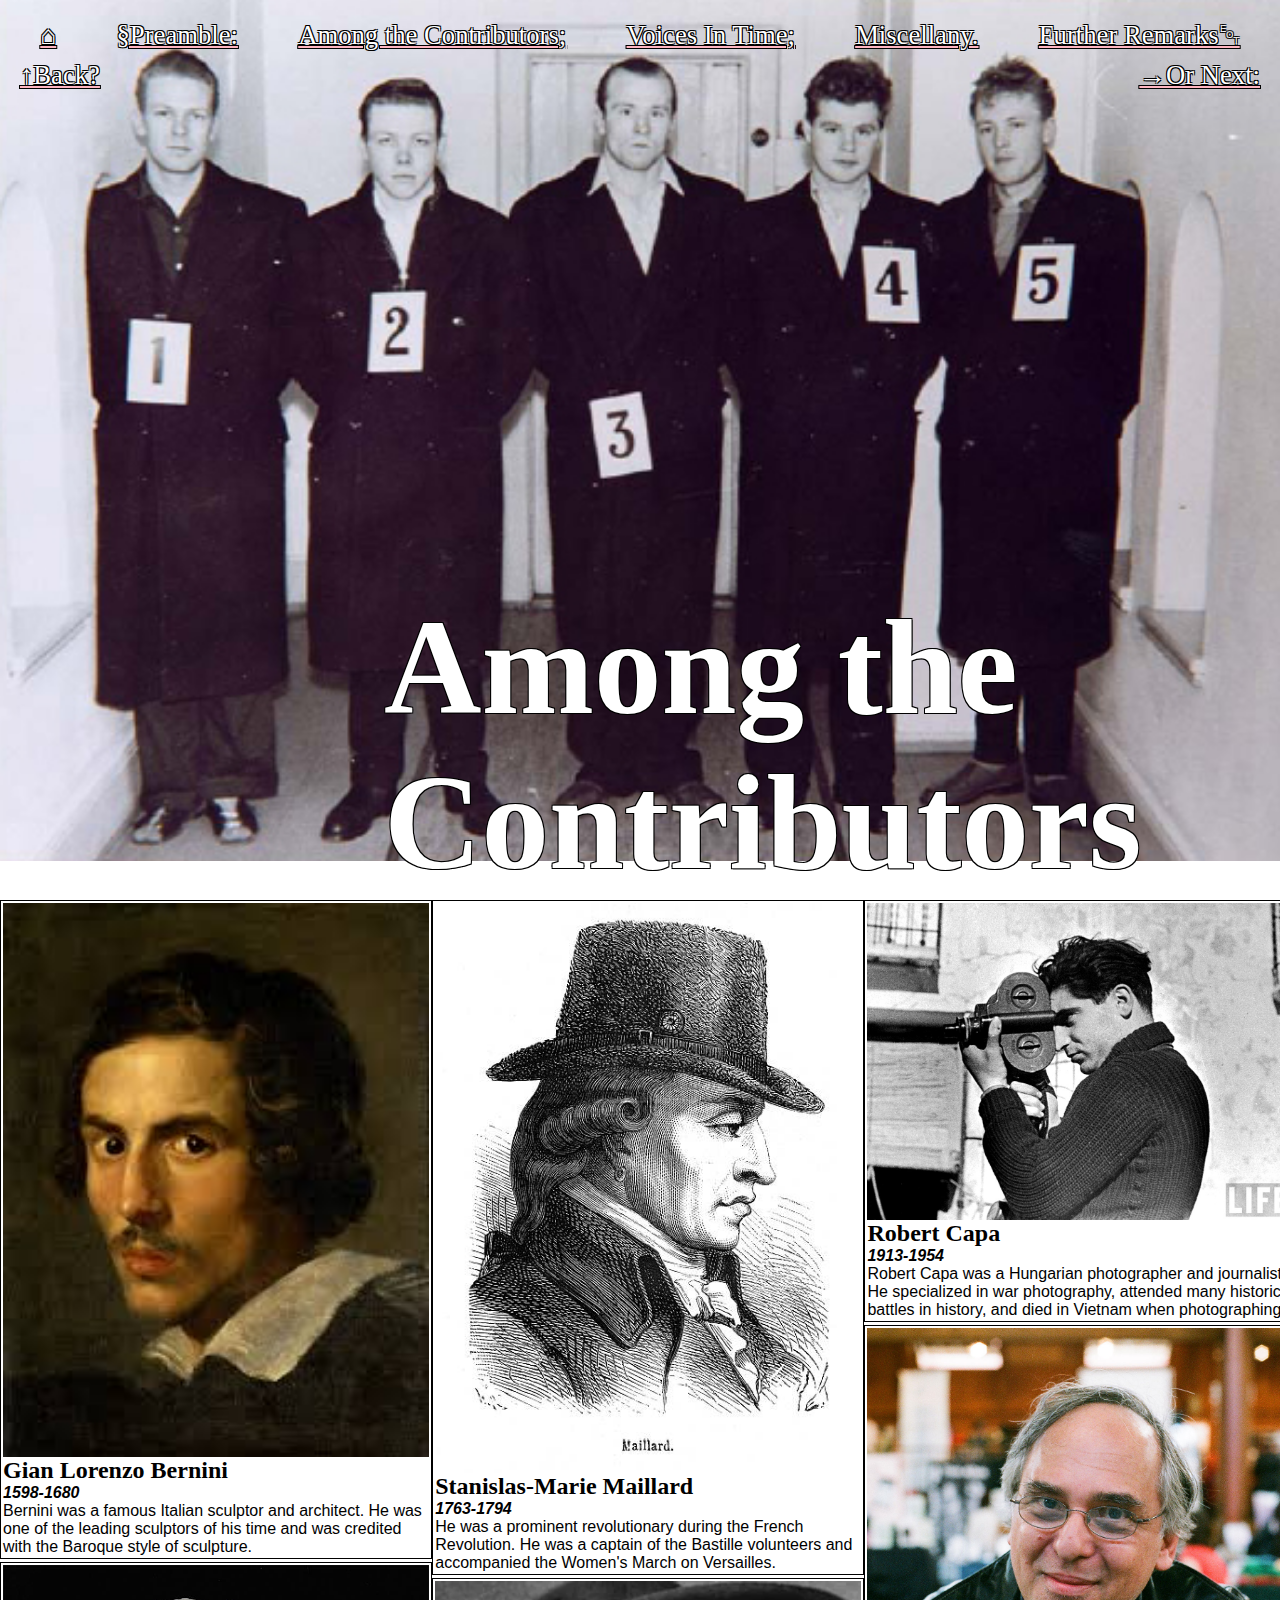
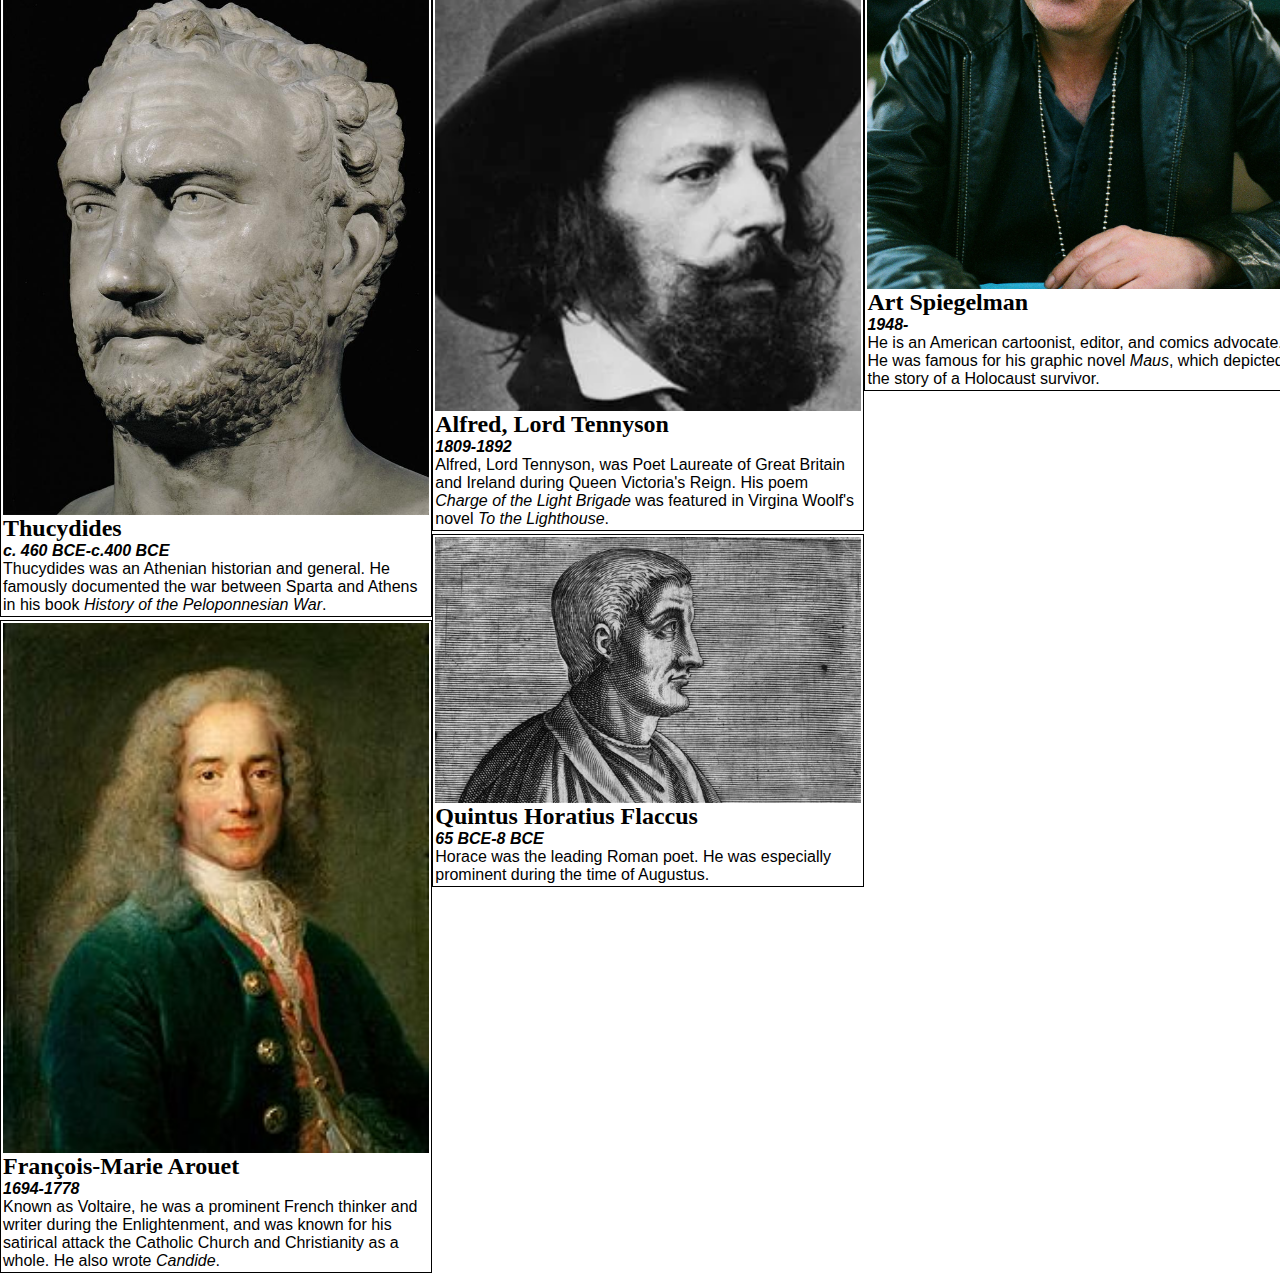
<file: amongTheContributors/amongTheContributors.html>
<!DOCTYPE html>
<html lang="en">
<head>
    <meta charset="UTF-8">
    <title>Curation :: Among The Contributor</title>
    <meta charset="UTF-8">
    <title>Alex Wu :: Preamble</title>
    <link rel="icon" href="../src/icon.png"/>
    <script src="../showdown.js"></script>
    <script src="../common.js" defer></script>
    <script src="../jquery-3.3.1.js"></script>
    <script src="../remarkable.js"></script>
    <link rel="stylesheet" href="../common.css">
    <link rel="stylesheet" href="amongTheContributors.css">
</head>
<body>
<div id="sections">
    <p><a href="../index.html">⌂</a></p>
    <p><a href="../preamble/preamble.html">§Preamble:</a></p>
    <p><a href="../amongTheContributors/amongTheContributors.html">Among the Contributors;</a></p>
    <p><a href="../voicesInTime/voicesInTime.html">Voices In Time;</a></p>
    <p><a href="../miscellany/miscellany.html">Miscellany.</a></p>
    <p><a href="../furtherRemarks/furtherRemarks.html">Further Remarks␄</a></p>
</div>
<div id="directions">
    <p><a href="../index.html" id="back">↑Back?</a></p>
    <p><a href="../voicesInTime/voicesInTime.html" id="next">→Or Next:</a></p>
</div>
<div id="titleFrame">
    <img id="titleImage"
         src="../src/Fredrik Fasting Torgersen Police Lineup, 1957.jpg"/>
    <h1 id="title">Among the Contributors</h1>
</div>
<div id="contentContainer">
    <div class="contentSubCont">
        <div class="contributor" id="grid4">
            <img src="../src/Bernini.jpg"/>
            <div class="textContainer">
                <h2 class="name">Gian Lorenzo Bernini</h2>
                <p class="dates">1598-1680</p>
                <p class="desc">Bernini was a famous Italian sculptor and architect. He was one of the leading sculptors
                    of his time and was credited with the Baroque style of sculpture.</p>
            </div>
        </div>
        <div class="contributor" id="grid2">
            <img src="../src/Thucydides.jpg" height="1024" width="794"/>
            <div class="textContainer">
                <h2 class="name">Thucydides</h2>
                <p class="dates">c. 460 BCE-c.400 BCE</p>
                <p class="desc">Thucydides was an Athenian historian and general. He famously documented the war between
                    Sparta and Athens in his book <em>History of the Peloponnesian War</em>.</p>
            </div>
        </div>
        <div class="contributor" id="grid7">
            <img src="../src/Voltaire.jpg"/>
            <div class="textContainer">
                <h2 class="name">François-Marie Arouet</h2>
                <p class="dates">1694-1778</p>
                <p class="desc">Known as Voltaire, he was a prominent French thinker and writer during the
                    Enlightenment, and was known for his satirical attack the Catholic Church and Christianity as a
                    whole. He also wrote <em>Candide</em>.</p>
            </div>
        </div>
    </div>
    <div class="contentSubCont">
        <div class="contributor" id="grid8">
            <img src="../src/Stanislas-Marie Maillard.jpg"/>
            <div class="textContainer">
                <h2 class="name">Stanislas-Marie Maillard</h2>
                <p class="dates">1763-1794</p>
                <p class="desc">He was a prominent revolutionary during the French Revolution. He was a captain of the
                    Bastille volunteers and accompanied the Women's March on Versailles.</p>
            </div>
        </div>
        <div class="contributor" id="grid5">
            <img src="../src/Alfred, Lord Tennyson.webp"/>
            <div class="textContainer">
                <h2 class="name">Alfred, Lord Tennyson</h2>
                <p class="dates">1809-1892</p>
                <p class="desc">Alfred, Lord Tennyson, was Poet Laureate of Great Britain and Ireland during Queen
                    Victoria's Reign. His poem <em>Charge of the Light Brigade</em> was featured in Virgina Woolf's
                    novel <em>To the Lighthouse</em>.</p>
            </div>
        </div>
        <div class="contributor" id="grid6">
            <img src="../src/Horace.jpg"/>
            <div class="textContainer">
                <h2 class="name">Quintus Horatius Flaccus</h2>
                <p class="dates">65 BCE-8 BCE</p>
                <p class="desc">Horace was the leading Roman poet. He was especially prominent during the time of
                    Augustus.</p>
            </div>
        </div>
    </div>
    <div class="contentSubCont">
        <div class="contributor" id="grid1">
            <img src="../src/Robert Capa.jpg"/>
            <div class="textContainer">
                <h2 class="name">Robert Capa</h2>
                <p class="dates">1913-1954</p>
                <p class="desc">Robert Capa was a Hungarian photographer and journalist. He specialized in war
                    photography, attended many historic battles in history, and died in Vietnam when photographing.</p>
            </div>
        </div>
        <div class="contributor" id="grid3">
            <img src="../src/Art Spiegelman.jpg"/>
            <div class="textContainer">
                <h2 class="name">Art Spiegelman</h2>
                <p class="dates">1948-</p>
                <p class="desc">He is an American cartoonist, editor, and comics advocate. He was famous for his graphic
                    novel <em>Maus</em>, which depicted the story of a Holocaust survivor.</p></div>
        </div>
    </div>
</div>
</body>
</html>
</file>
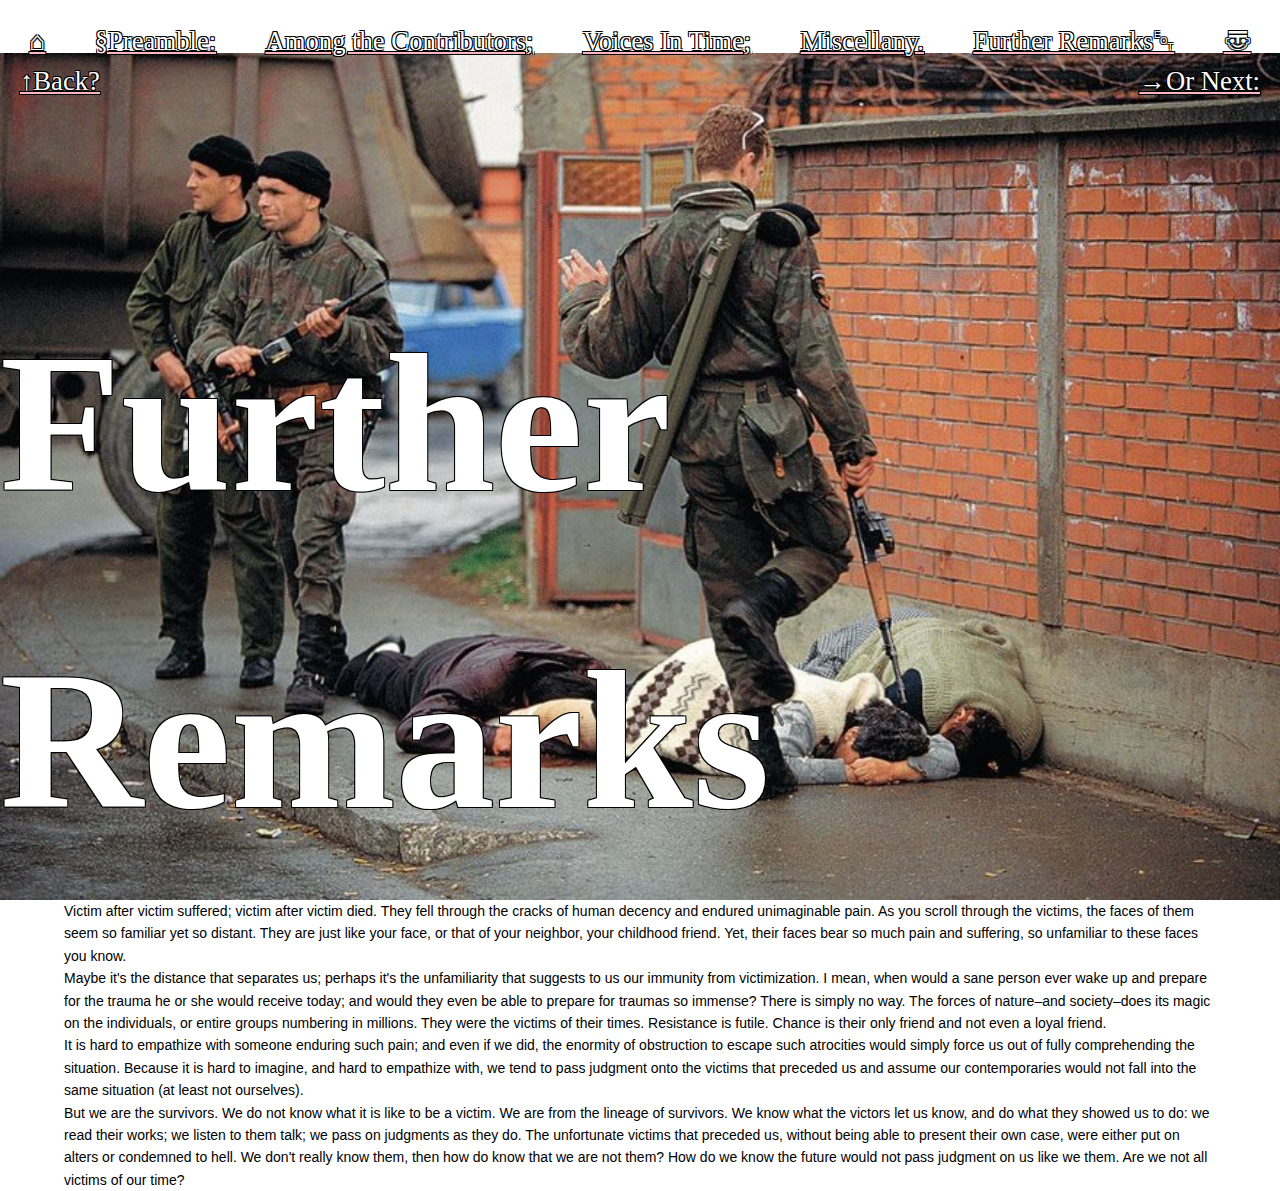
<file: furtherRemarks/furtherRemarks.html>
<!DOCTYPE html>
<html lang="en">
<head>
    <meta charset="UTF-8">
    <title>Alex Wu :: Further Remarks</title>
    <link rel="stylesheet" type="text/css" href="../markdown.css"/>
    <link rel="icon" href="../src/icon.png"/>
    <script src="../showdown.js"></script>
    <script src="../common.js" defer></script>
    <script src="../jquery-3.3.1.js"></script>
    <script src="../remarkable.js"></script>
    <link rel="stylesheet" href="../common.css">
    <style>
        *{
            padding:0;
            margin: 0;
        }
        #titleImage {
            width: 100%;
            position: absolute;
            bottom:0;
            z-index: 0;
        }
        #title {
            position: absolute;
            right: 10%;
            z-index: 3;
            bottom: 0;
            font-size: 22vh;
            color: white;
            font-family: Clarendon;
        }
        #titleFrame {
            width:100%;
            position: relative;
            top: 0;
            overflow: hidden;
            height: 100vh;
        }
    </style>
</head>
<body>
<div id="sections">
    <p><a href="../index.html">⌂</a></p>
    <p><a href="../preamble/preamble.html">§Preamble:</a></p>
    <p><a href="../amongTheContributors/amongTheContributors.html">Among the Contributors;</a></p>
    <p><a href="../voicesInTime/voicesInTime.html">Voices In Time;</a></p>
    <p><a href="../miscellany/miscellany.html">Miscellany.</a></p>
    <p><a href="../furtherRemarks/furtherRemarks.html">Further Remarks␄</a></p>
    <p><a>〠</a></p>
</div>
<div id="directions">
    <p><a href="../index.html" id="back">↑Back?</a></p>
    <p><a href="../voicesInTime/voicesInTime.html" id="next">→Or Next:</a></p>
</div>
<div id="titleFrame">
    <img id="titleImage"
         src="../src/Bosnia, Haviv, 1992.jpg"/>
    <h1 id="title">Further Remarks</h1>
</div>
<p id="furtherRemarks" class="markdown">
</body>
</html>
</file>
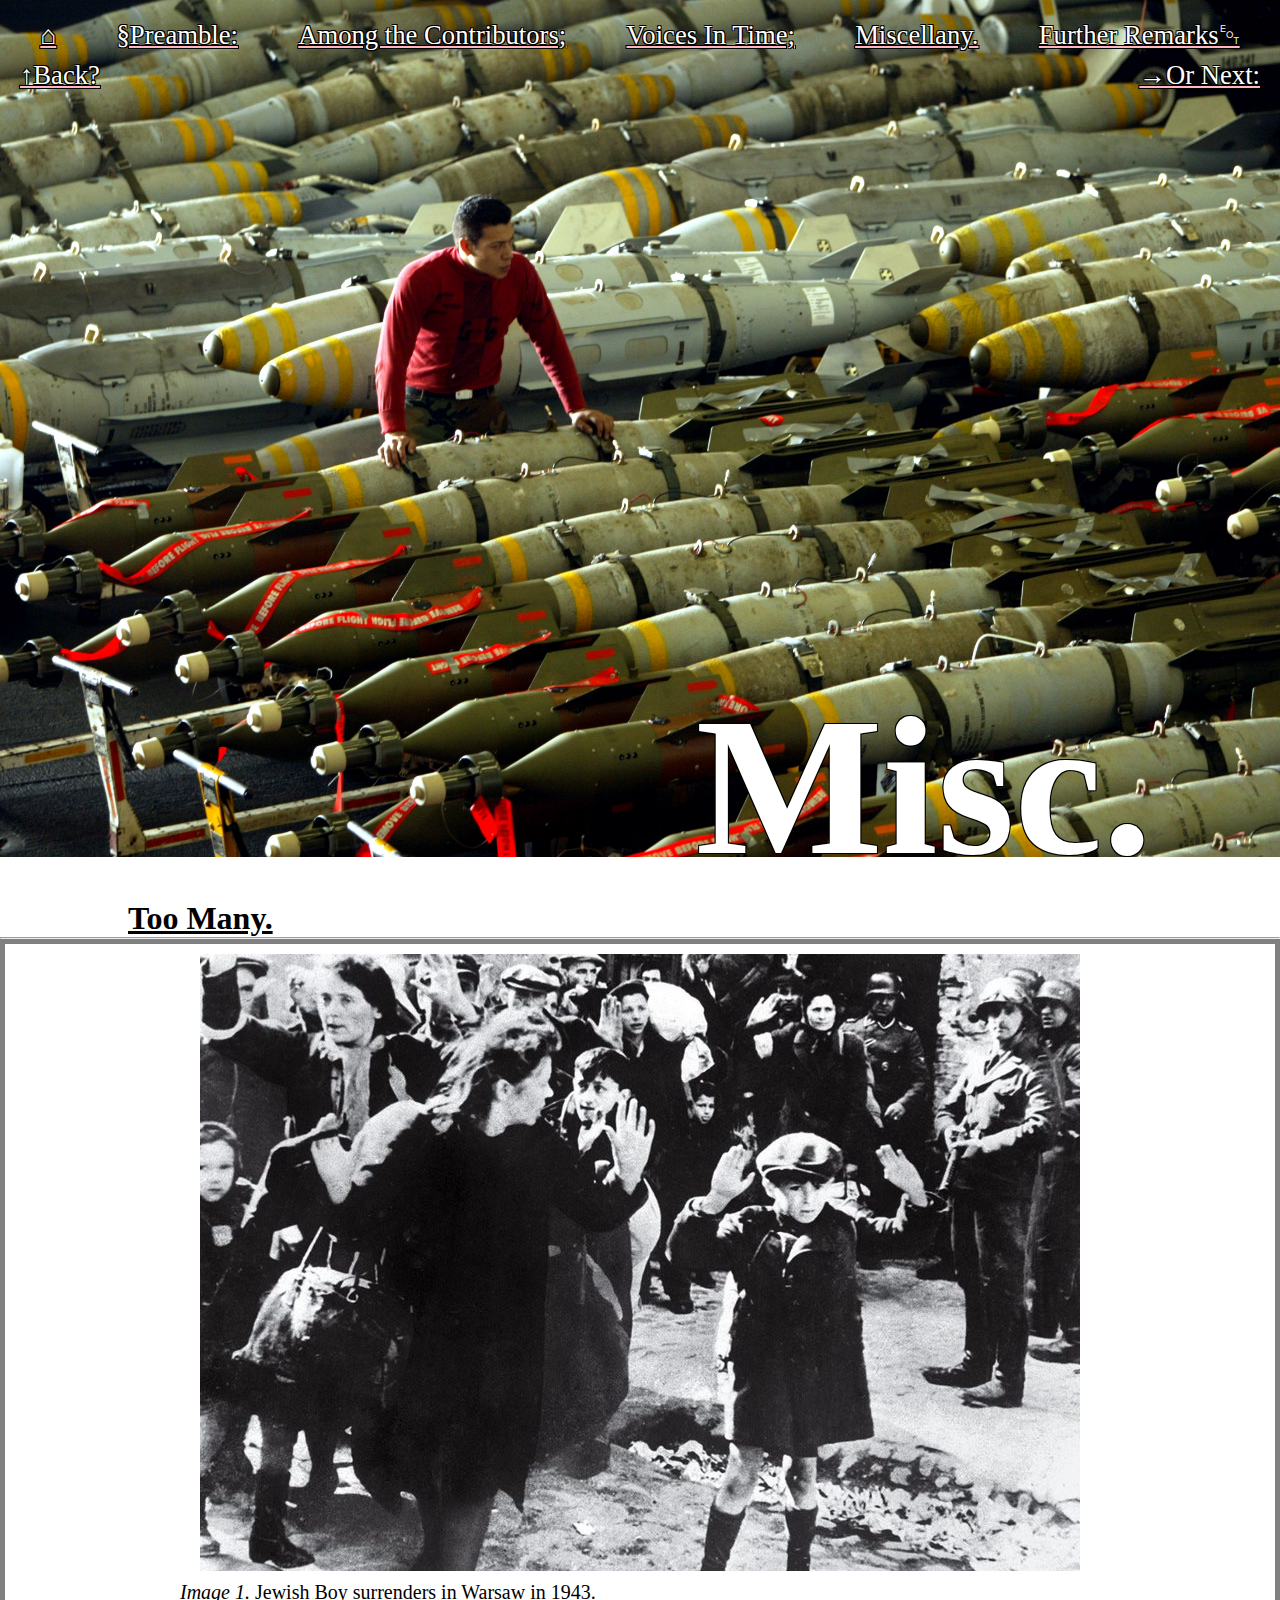
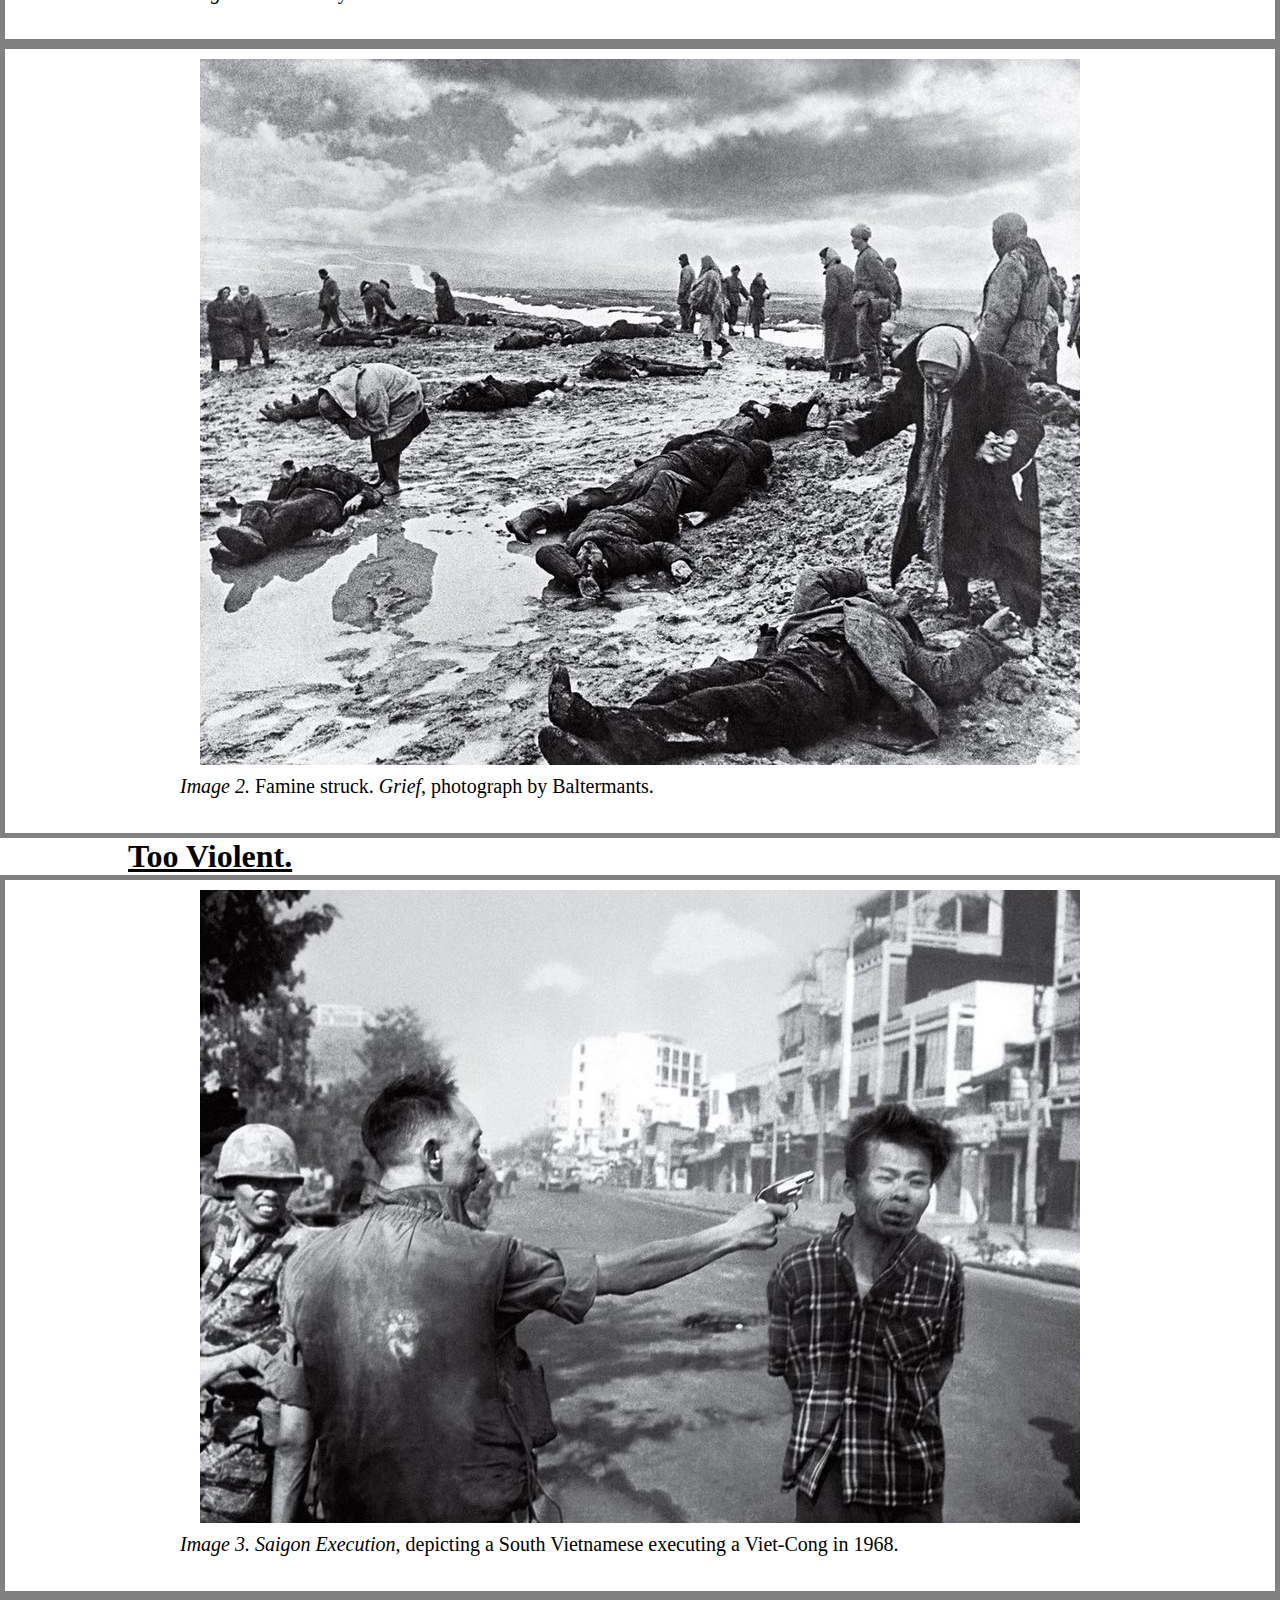
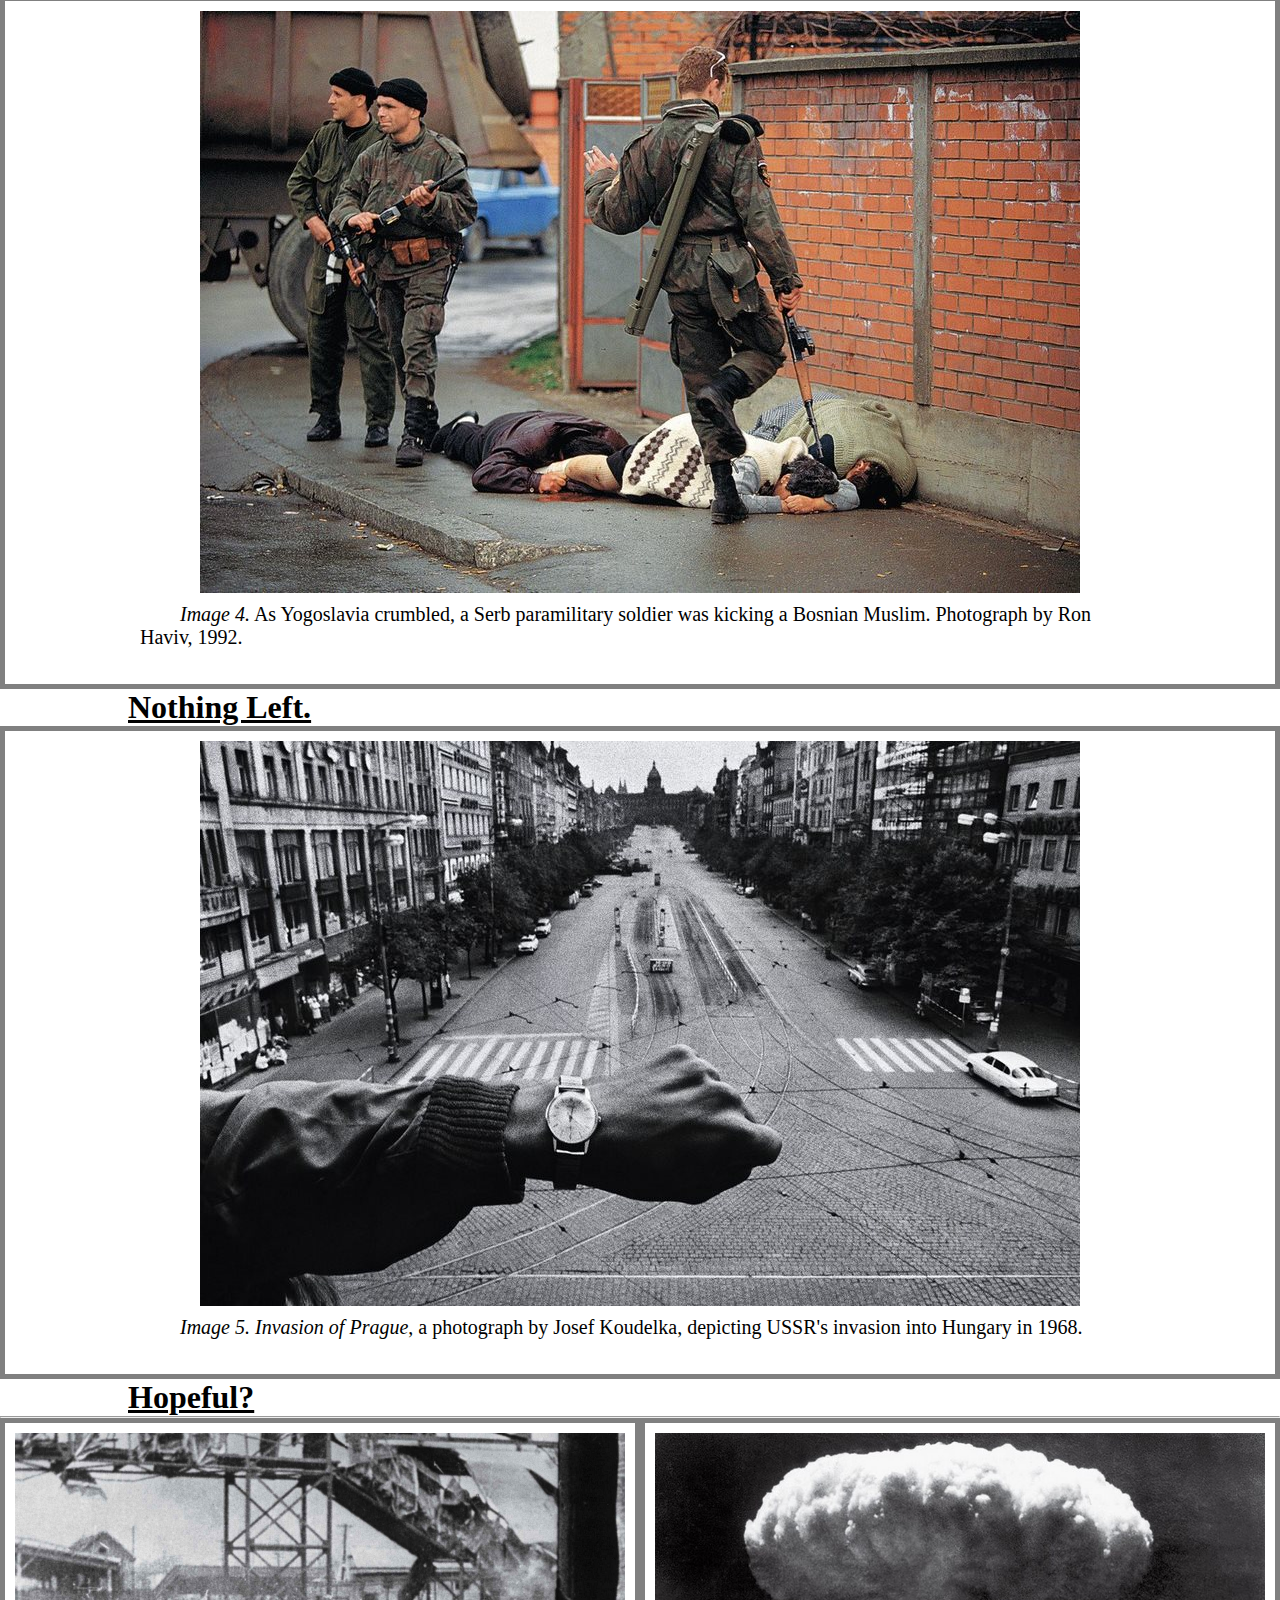
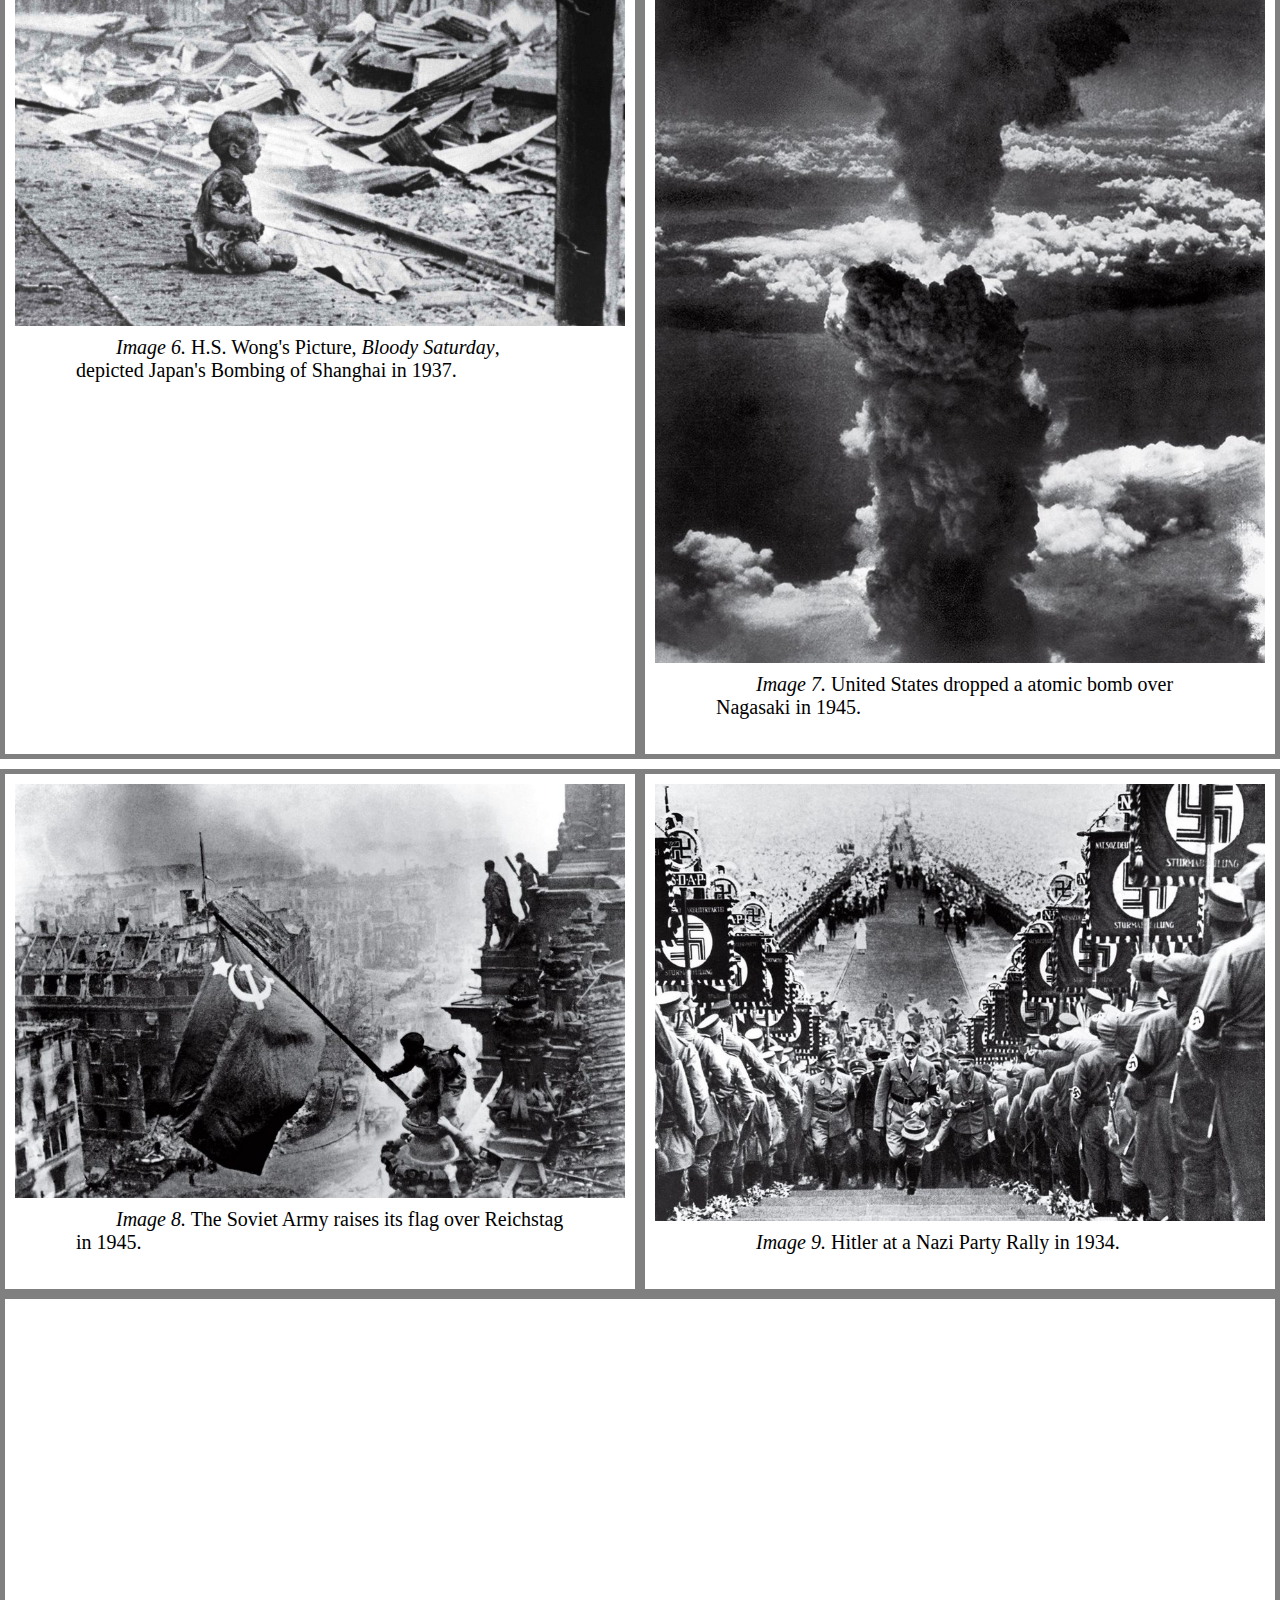
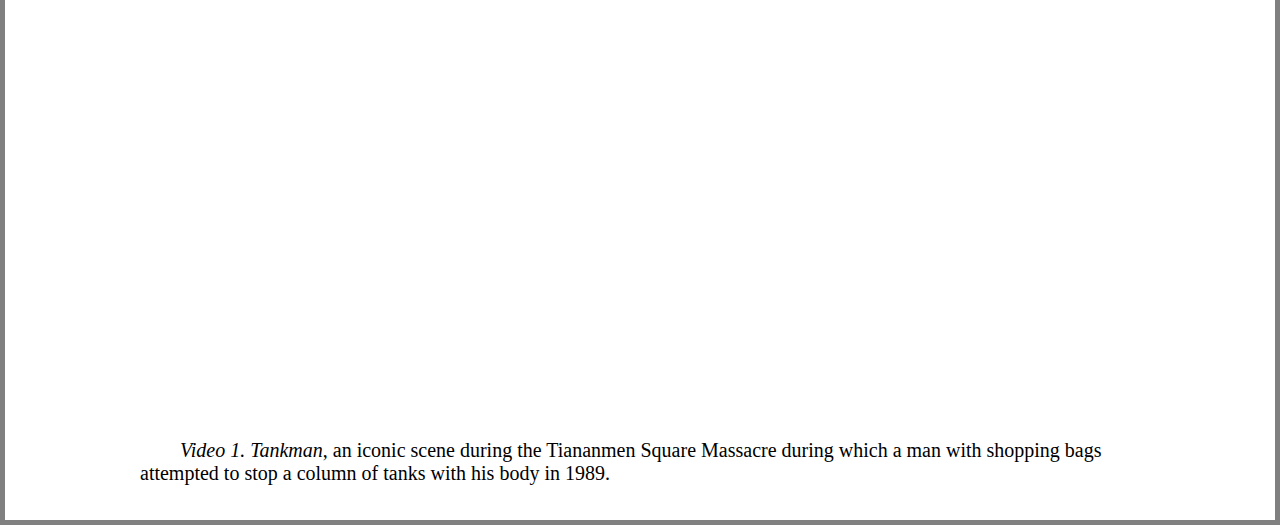
<file: miscellany/miscellany.html>
<!DOCTYPE html>
<html lang="en">
<head>
    <meta charset="UTF-8">
    <title>Miscellany</title>
    <link rel="icon" href="../src/icon.png"/>
    <script src="../showdown.js"></script>
    <script src="../common.js" defer></script>
    <script src="../jquery-3.3.1.js"></script>
    <script src="../remarkable.js"></script>
    <link rel="stylesheet" href="../common.css">
    <style>
        *{
            padding:0;
            margin: 0;
        }
        #titleImage {
            width: 100%;
            position: absolute;
            top:0;
            z-index: 0;
        }
        #title {
            position: absolute;
            right: 10%;
            z-index: 3;
            bottom: 0;
            font-size: 22vh;
            color: white;
            font-family: Clarendon;
        }
        #titleFrame {
            width:100%;
            position: relative;
            top: 0;
            overflow: hidden;
            height: 100vh;
        }
    </style>
    <link rel="stylesheet" href="miscellany.css">
</head>
<body>
<div id="sections">
    <p><a href="../index.html">⌂</a></p>
    <p><a href="../preamble/preamble.html">§Preamble:</a></p>
    <p><a href="../amongTheContributors/amongTheContributors.html">Among the Contributors;</a></p>
    <p><a href="../voicesInTime/voicesInTime.html">Voices In Time;</a></p>
    <p><a href="../miscellany/miscellany.html">Miscellany.</a></p>
    <p><a href="../furtherRemarks/furtherRemarks.html">Further Remarks␄</a></p>
</div>
<div id="directions">
    <p><a href="../voicesInTime/voicesInTime.html"
          id="back">↑Back?</a></p>
    <p><a href="../furtherRemarks/furtherRemarks.html" id="next">→Or Next:</a></p>
</div>
<div id="titleFrame">
    <img id="titleImage"
         src="../src/Bomb%20Bay.jpg"/>
    <h1 id="title">Misc.</h1>
</div>
<div id="contentContainer">
    <h1 class="title">Too Many.</h1>
    <hr>
    <div class="image">
        <img src="../src/Jewish Boy Surrenders in Warsaw.jpg"/>
        <p class="caption"><span class="label"></span>Jewish Boy surrenders in Warsaw in 1943.</p>
    </div>
    <div class="image">
        <img src="../src/Grief, Baltermants, 1942.jpg"/>
        <p class="caption"><span class="label"></span>Famine struck. <em>Grief</em>, photograph by Baltermants.</p>
    </div>
    <h1 class="title">Too Violent.</h1>
    <div class="image">
        <img src="../src/Saigon Execution, Adams, 1968.jpg"/>
        <p class="caption"><span class="label"></span><em>Saigon Execution</em>, depicting a South Vietnamese executing a Viet-Cong in 1968.</p>
    </div>
    <div class="image">
        <img src="../src/Bosnia, Haviv, 1992.jpg"/>
        <p class="caption"><span class="label"></span>As Yogoslavia crumbled, a Serb paramilitary soldier was kicking a Bosnian Muslim. Photograph by Ron Haviv, 1992.</p>
    </div>
    <h1 class="title">Nothing Left.</h1>
    <div class="image">
        <img src="../src/Invasion of Prague, Koudelka, 1968.jpg"/>
        <p class="caption"><span class="label"></span><em>Invasion of Prague</em>, a photograph by Josef Koudelka, depicting USSR's invasion into Hungary in 1968.</p>
    </div>
    <h1 class="title">Hopeful?</h1>
    <hr>
    <div class="conversationsContainer" style="margin-bottom: 10px;">
        <div class="image">
            <img src="../src/Bloody Saturday, HS Wong, 1937.jpg"/>
            <p class="caption"><span class="label"></span>H.S. Wong's Picture, <em>Bloody Saturday</em>, depicted Japan's Bombing of Shanghai in 1937.</p>
        </div>
        <div class="image">
            <img src="../src/Explosion over Nagasaki.jpg"/>
            <p class="caption"><span class="label"></span>United States dropped a atomic bomb over Nagasaki in 1945.</p>
        </div>
    </div>
    <div class="conversationsContainer">
        <div class="image">
            <img src="../src/Raising a Flag over the Reichstag, 1945.jpg"/>
            <p class="caption"><span class="label"></span>The Soviet Army raises its flag over Reichstag in 1945.</p>
        </div>
        <div class="image">
            <img src="../src/Hitler at a Nazi Party Rally, 1934.jpg"/>
            <p class="caption"><span class="label"></span>Hitler at a Nazi Party Rally in 1934.</p>
        </div>
    </div>
    <div class="video">
        <div><iframe src="https://www.youtube.com/embed/YeFzeNAHEhU?ecver=2" frameborder="0" allow="autoplay; encrypted-media" allowfullscreen></iframe></div>
        <p class="caption"><span class="label"></span><em>Tankman</em>, an iconic scene during the Tiananmen Square Massacre during which a man with shopping bags attempted to stop a column of tanks with his body in 1989.</p>
    </div>
</div>
</body>
</html>
</file>
<file: common.css>
body {
    overflow-x: hidden;
}

.markdown {
    width: 90%;
    margin: auto;
}

p, h1, h2, h3, h4, h5, h6, div, span, a, body, html {
    margin: 0;
    padding: 0;
}

.illustration {
    float: right;
    width: 60%;
}

#directions {
    font-family: Futura;
    font-size: 20pt;
    position: absolute;
    top: 50px;
    z-index: 1000;
    width: 100%;
    display: flex;
    flex-direction: row;
    justify-content: space-between;
    margin-top: 10px;
}

#directions p {
    margin-right: 20px;
    margin-left: 20px;
}

#directions a {
    text-decoration: underline lightpink;
    color: white;
    text-shadow: -1px -1px 0 #000,
    1px -1px 0 #000,
    -1px 1px 0 #000,
    1px 1px 0 #000;
}

#directions a:hover {
    color: pink;
    text-decoration: overline pink;
}

.markdown img {
    width: 100%;
    max-width: none;
    left: 0;
}

#sections {
    display: flex;
    flex-direction: row;
    width: 100%;
    justify-content: space-evenly;
    position: absolute;
    top: 0;
    z-index: 1000;
}

#sections p {
    font-family: Futura;
    font-size: 20pt;
    padding: 10px;
    margin: 10px;
    z-index: 1000;
}

#sections p a {
    font-style: normal;
    color: white;
    text-shadow: -1px -1px 0 #000,
    1px -1px 0 #000,
    -1px 1px 0 #000,
    1px 1px 0 #000;
    text-decoration: underline lightpink;
}

#sections p a:hover {
    text-decoration: pink overline;
    color: pink;
}

#titleImage {
    pointer-events: none;
}

#title{
    text-shadow: -1px -1px 0 #000,
    1px -1px 0 #000,
    -1px 1px 0 #000,
    1px 1px 0 #000;
}
</file>
<file: amongTheContributors/amongTheContributors.css>
* {
    padding: 0;
    margin: 0;
}

#titleImage {
    width: 100%;
    position: absolute;
    top: 0;
    z-index: 0;
}

#title {
    position: absolute;
    left: 30vw;
    z-index: 3;
    bottom: 0;
    font-size: 15vh;
    color: white;
    font-family: Clarendon;
}

#titleFrame {
    width: 100%;
    position: relative;
    top: 0;
    overflow: hidden;
    height: 100vh;
}

#contentContainer {
    display: flex;
    flex-direction: row;
}
.contentSubCont{
    display: flex;
    flex-direction: column;
}
.contributor{
    display: flex;
    flex-direction: column;
    border: black solid 1px;
    margin: 0 0 3px 0;
    padding: 2px;
}
.contributor .name {
    font-family: Sentinel;
}
.contributor .dates{
    font-family: Gotham, sans-serif;
    font-weight: bold;
    font-style: italic;
}
 .contributor .desc{
     font-family: Gotham, sans-serif;
 }
.contributor img{
    width: 33.3vw;
    height: auto;
}

/*#grid1, #grid3, #grid4, #grid5, #grid6, #grid7{*/
    /*flex-direction: column;*/
    /*width: 25vw;*/
    /*height: 50vw;*/
/*}*/

/*#grid2, #grid8{*/
    /*flex-direction: row;*/
    /*width: 50vw;*/
    /*height: 25vw;*/
/*}*/
/*#grid1{*/
    /*grid-column: 1;*/
    /*grid-row: 1 /3;*/
/*}*/
/*#grid3{*/
    /*grid-column: 4;*/
    /*grid-row: 1 / 3;*/

/*}*/
/*#grid4{*/
    /*grid-column: 2;*/
    /*grid-row-start: 2;*/
    /*grid-row-end: 3;*/
/*}*/
/*#grid5{*/
    /*grid-column: 3;*/
    /*grid-row-start: 2;*/
    /*grid-row-end: 3;*/
/*}*/
/*#grid6{*/
    /*grid-column: 1;*/
    /*grid-row-start: 3;*/
    /*grid-row-end: 4;*/
/*}*/
/*#grid7{*/
    /*grid-column: 4;*/
    /*grid-row-start: 3;*/
    /*grid-row-end: 4;*/
/*}*/
/*#grid2{*/
    /*grid-row: 1;*/
    /*grid-column-start: 2;*/
    /*grid-column-end: 3;*/
/*}*/
/*#grid8{*/
    /*grid-row: 4;*/
    /*grid-column-start: 2;*/
    /*grid-column-end: 3;*/
/*}*/
</file>
<file: markdown.css>
body {
    font-family: Helvetica, arial, sans-serif;
    font-size: 14px;
    line-height: 1.6;
    background-color: white;}


a {
    color: #4183C4; }
a.absent {
    color: #cc0000; }
a.anchor {
    display: block;
    padding-left: 30px;
    margin-left: -30px;
    cursor: pointer;
    position: absolute;
    top: 0;
    left: 0;
    bottom: 0; }

h1, h2, h3, h4, h5, h6 {
    margin: 20px 0 10px;
    padding: 0;
    font-weight: bold;
    -webkit-font-smoothing: antialiased;
    cursor: text;
    position: relative; }

h1:hover a.anchor, h2:hover a.anchor, h3:hover a.anchor, h4:hover a.anchor, h5:hover a.anchor, h6:hover a.anchor {
    background: url("../../images/modules/styleguide/para.png") no-repeat 10px center;
    text-decoration: none; }

h1 tt, h1 code {
    font-size: inherit; }

h2 tt, h2 code {
    font-size: inherit; }

h3 tt, h3 code {
    font-size: inherit; }

h4 tt, h4 code {
    font-size: inherit; }

h5 tt, h5 code {
    font-size: inherit; }

h6 tt, h6 code {
    font-size: inherit; }

h1 {
    font-size: 28px;
    color: black; }

h2 {
    font-size: 24px;
    border-bottom: 1px solid #cccccc;
    color: black; }

h3 {
    font-size: 18px; }

h4 {
    font-size: 16px; }

h5 {
    font-size: 14px; }

h6 {
    color: #777777;
    font-size: 14px; }

p, blockquote, ul, ol, dl, li, table, pre {
    margin: 15px 0; }

hr {
    background: transparent url("../../images/modules/pulls/dirty-shade.png") repeat-x 0 0;
    border: 0 none;
    color: #cccccc;
    height: 4px;
    padding: 0; }

body > h2:first-child {
    margin-top: 0;
    padding-top: 0; }
body > h1:first-child {
    margin-top: 0;
    padding-top: 0; }
body > h1:first-child + h2 {
    margin-top: 0;
    padding-top: 0; }
body > h3:first-child, body > h4:first-child, body > h5:first-child, body > h6:first-child {
    margin-top: 0;
    padding-top: 0; }

a:first-child h1, a:first-child h2, a:first-child h3, a:first-child h4, a:first-child h5, a:first-child h6 {
    margin-top: 0;
    padding-top: 0; }

h1 p, h2 p, h3 p, h4 p, h5 p, h6 p {
    margin-top: 0; }

li p.first {
    display: inline-block; }

ul, ol {
    padding-left: 30px; }

ul :first-child, ol :first-child {
    margin-top: 0; }

ul :last-child, ol :last-child {
    margin-bottom: 0; }

dl {
    padding: 0; }
dl dt {
    font-size: 14px;
    font-weight: bold;
    font-style: italic;
    padding: 0;
    margin: 15px 0 5px; }
dl dt:first-child {
    padding: 0; }
dl dt > :first-child {
    margin-top: 0; }
dl dt > :last-child {
    margin-bottom: 0; }
dl dd {
    margin: 0 0 15px;
    padding: 0 15px; }
dl dd > :first-child {
    margin-top: 0; }
dl dd > :last-child {
    margin-bottom: 0; }

blockquote {
    border-left: 4px solid #dddddd;
    padding: 0 15px;
    color: #777777; }
blockquote > :first-child {
    margin-top: 0; }
blockquote > :last-child {
    margin-bottom: 0; }

table {
    padding: 0; }
table tr {
    border-top: 1px solid #cccccc;
    background-color: white;
    margin: 0;
    padding: 0; }
table tr:nth-child(2n) {
    background-color: #f8f8f8; }
table tr th {
    font-weight: bold;
    border: 1px solid #cccccc;
    text-align: left;
    margin: 0;
    padding: 6px 13px; }
table tr td {
    border: 1px solid #cccccc;
    text-align: left;
    margin: 0;
    padding: 6px 13px; }
table tr th :first-child, table tr td :first-child {
    margin-top: 0; }
table tr th :last-child, table tr td :last-child {
    margin-bottom: 0; }

img {
    max-width: 100%; }

span.frame {
    display: block;
    overflow: hidden; }
span.frame > span {
    border: 1px solid #dddddd;
    display: block;
    float: left;
    overflow: hidden;
    margin: 13px 0 0;
    padding: 7px;
    width: auto; }
span.frame span img {
    display: block;
    float: left; }
span.frame span span {
    clear: both;
    color: #333333;
    display: block;
    padding: 5px 0 0; }
span.align-center {
    display: block;
    overflow: hidden;
    clear: both; }
span.align-center > span {
    display: block;
    overflow: hidden;
    margin: 13px auto 0;
    text-align: center; }
span.align-center span img {
    margin: 0 auto;
    text-align: center; }
span.align-right {
    display: block;
    overflow: hidden;
    clear: both; }
span.align-right > span {
    display: block;
    overflow: hidden;
    margin: 13px 0 0;
    text-align: right; }
span.align-right span img {
    margin: 0;
    text-align: right; }
span.float-left {
    display: block;
    margin-right: 13px;
    overflow: hidden;
    float: left; }
span.float-left span {
    margin: 13px 0 0; }
span.float-right {
    display: block;
    margin-left: 13px;
    overflow: hidden;
    float: right; }
span.float-right > span {
    display: block;
    overflow: hidden;
    margin: 13px auto 0;
    text-align: right; }

code, tt {
    margin: 0 2px;
    padding: 0 5px;
    white-space: nowrap;
    border: 1px solid #eaeaea;
    background-color: #f8f8f8;
    border-radius: 3px; }

pre code {
    margin: 0;
    padding: 0;
    white-space: pre;
    border: none;
    background: transparent; }

.highlight pre {
    background-color: #f8f8f8;
    border: 1px solid #cccccc;
    font-size: 13px;
    line-height: 19px;
    overflow: auto;
    padding: 6px 10px;
    border-radius: 3px; }

pre {
    background-color: #f8f8f8;
    border: 1px solid #cccccc;
    font-size: 13px;
    line-height: 19px;
    overflow: auto;
    padding: 6px 10px;
    border-radius: 3px; }
pre code, pre tt {
    background-color: transparent;
    border: none; }
</file>
<file: miscellany/miscellany.css>
#poem {
    display: flex;
    flex-direction: row;
    border: black 1px
}

/*#convLink {*/
/*position: absolute;*/
/*width: 100%;*/
/*text-align: center;*/
/*z-index: 1;*/
/*}*/

#titleImage {
    width: 100%;
    position: absolute;
    top: 0;
    z-index: 0;
}

#title {
    position: absolute;
    right: 10%;
    z-index: 3;
    bottom: 0;
    font-size: 22vh;
    color: white;
    font-family: Clarendon;
}

#titleFrame {
    width: 100%;
    position: relative;
    top: 0;
    overflow: hidden;
    height: 100vh;
    padding: 0;
    margin: 0;
}

#contentContainer {
    font-family: Gotham, sans-serif;
    font-size: 12pt;
}

#contentContainer p {
    width: 80%;
    margin-left: auto;
    margin-right: auto;
    text-indent: 2em;
}

.caption {
    text-indent: 0;
    padding: 10px;
    font-family: "Times New Roman", serif;
    font-size: 15pt;
    margin-bottom: 15px;
}

#contentContainer img {
    display: block;
    max-height: 100vh;
    margin-left: auto;
    margin-right: auto;
}

.title {
    text-decoration: underline;
    font-family: Sentinel, serif;
    margin-left: 10%;
}

.video iframe {
    display: block;
    margin: 0 auto;
    height: 80vh;
    width: 80vw;
}

.image, .text, .video {
    border: 5px grey solid;
    padding: 10px;
}

.imageSet {
    position: relative;
    width: 100%;
    height: 100vh;
}

.imageSet .backwardOverlay {
    position: absolute;
    height: 100vh;
    cursor: w-resize;
    z-index: 50;
    left: 0;
    right: 60%;
    top: 0;
}

.imageSet .forwardOverlay {
    position: absolute;
    height: 100vh;
    z-index: 50;
    right: 0;
    left: 60%;
    top: 0;
    cursor: e-resize;
}

.captionOverlay {
    position: absolute;
    bottom: 0;
    text-align: center;
    display: block;
    height: 30px;
    background-color: pink;
    color: white;
    text-shadow: -1px -1px 0 #000,
    1px -1px 0 #000,
    -1px 1px 0 #000,
    1px 1px 0 #000;
    font-family: Sentinel, serif;
    opacity: 0.5;
    left: 50%;
    transform: translateX(-50%);

}

.conversationsContainer {
    display: flex;
    margin: 0 0;
    flex-direction: row;
    justify-content: space-between;
}
.conversationsContainer .image{
    width: 50%;
}
.conversationsContainer .image img{
    width: 100%;
}
</file>
